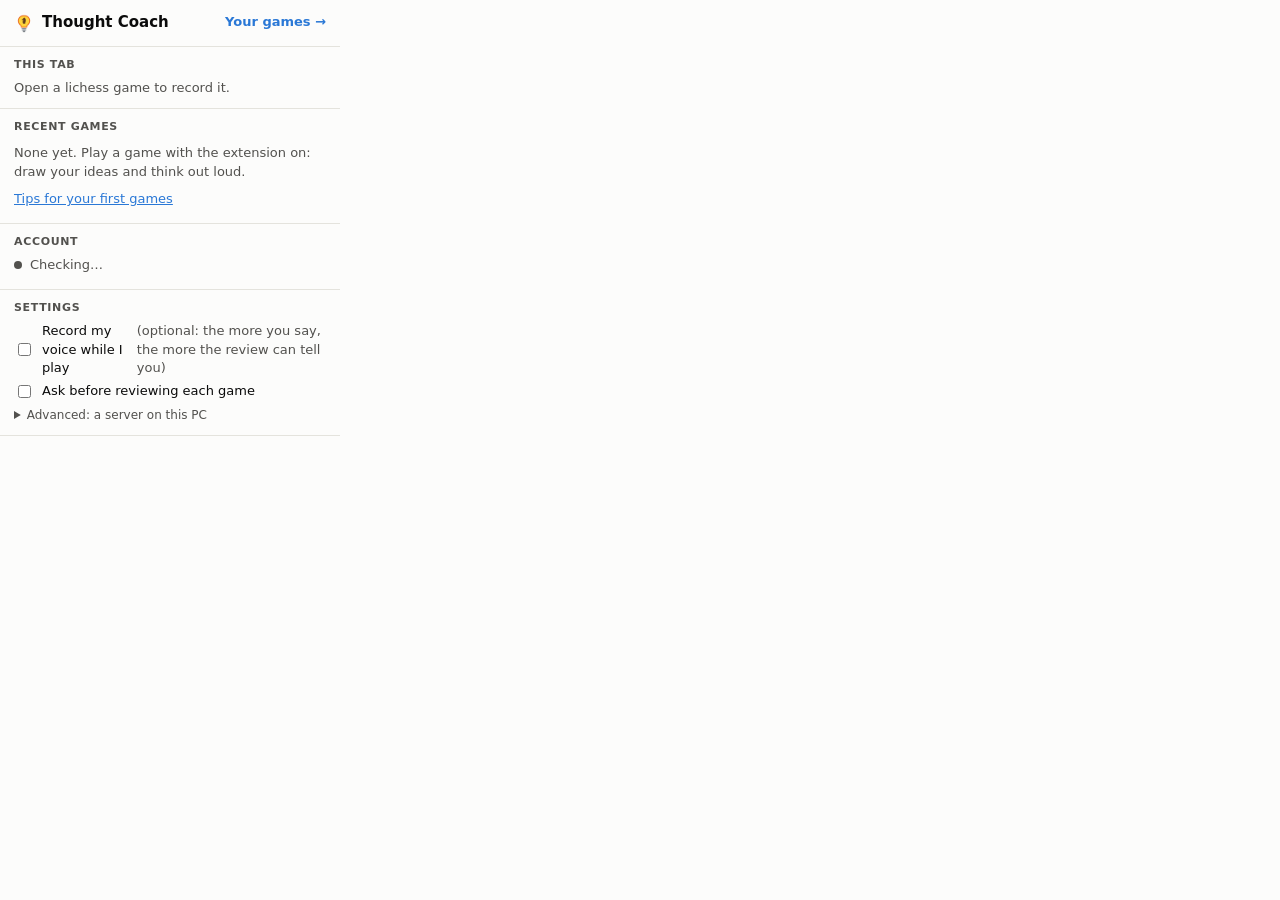
<file: extension/popup.html>
<!doctype html>
<html lang="en">
<head>
<meta charset="utf-8">
<title>Thought Coach</title>
<style>
  :root { color-scheme: light; --bg:#fcfcfb; --fg:#0b0b0b; --fg2:#52514e; --line:#e4e3dd; --accent:#2a78d6; --bad:#c0392b; --ok:#1e8e3e; }
  @media (prefers-color-scheme: dark) { :root:where(:not([data-theme="light"])) { color-scheme: dark; --bg:#1a1a19; --fg:#f0efec; --fg2:#c3c2b7; --line:#2e2e2b; --accent:#3987e5; --bad:#e5675a; --ok:#4cbb6c; } }
  :root[data-theme="dark"] { color-scheme: dark; --bg:#1a1a19; --fg:#f0efec; --fg2:#c3c2b7; --line:#2e2e2b; --accent:#3987e5; --bad:#e5675a; --ok:#4cbb6c; }
  body { background:var(--bg); color:var(--fg); font:13px/1.45 system-ui, -apple-system, "Segoe UI", sans-serif; margin:0; width:340px; }
  header { display:flex; align-items:center; gap:8px; padding:12px 14px; border-bottom:1px solid var(--line); }
  header img { width:20px; height:20px; } header h1 { font-size:15px; margin:0; flex:1; }
  header a { color:var(--accent); text-decoration:none; font-weight:600; }
  section { padding:10px 14px; border-bottom:1px solid var(--line); }
  h2 { font-size:11px; text-transform:uppercase; letter-spacing:.06em; color:var(--fg2); margin:0 0 6px; font-weight:600; }
  .row { display:flex; align-items:center; gap:8px; margin:4px 0; }
  input[type=text] { flex:1; font:inherit; padding:4px 6px; border:1px solid var(--line); border-radius:6px; background:transparent; color:var(--fg); }
  button { font:inherit; padding:4px 10px; border:1px solid var(--line); border-radius:6px; background:transparent; color:var(--fg); cursor:pointer; }
  button:hover { border-color:var(--accent); }
  .dot { width:8px; height:8px; border-radius:50%; background:var(--fg2); display:inline-block; }
  .dot.ok { background:var(--ok); } .dot.bad { background:var(--bad); }
  .muted { color:var(--fg2); } .err { color:var(--bad); font-size:12px; }
  ul { list-style:none; margin:0; padding:0; } li { display:flex; gap:8px; padding:4px 0; border-top:1px solid var(--line); align-items:baseline; }
  li:first-child { border-top:0; } li .id { font-family:ui-monospace, Consolas, monospace; } li .st { flex:1; color:var(--fg2); }
  li a { color:var(--accent); } li { flex-wrap:wrap; } li .why { flex-basis:100%; color:var(--bad); font-size:11.5px; margin-top:-2px; } li .why.wait { color:var(--muted, #8a8f98); }
  [hidden] { display:none !important; }
  button.primary { background:var(--accent); border-color:var(--accent); color:#fff; font-weight:600; }
  details { margin-top:6px; } summary { cursor:pointer; font-size:12px; }
</style>
</head>
<body>
  <header><img src="icon48.png" alt=""><h1>Thought Coach</h1><a id="open" href="#">Your games &rarr;</a></header>

  <section>
    <h2>This tab</h2>
    <div id="tab" class="muted">Open a lichess game to record it.</div>
    <div class="row" id="tab-actions" hidden>
      <button id="send">Send this game again</button><button id="download">Download file</button>
    </div>
  </section>

  <section>
    <h2>Recent games</h2>
    <ul id="games"><li class="muted">None yet. Play a game with the extension on: draw your ideas and think out loud. <a href="https://thoughtcoach.org/play" target="_blank">Tips for your first games</a></li></ul>
    <div class="row" id="retry-row" hidden><span class="muted" id="pending"></span><button id="retry">Try now</button></div>
  </section>

  <section>
    <h2>Account</h2>
    <div class="row"><span class="dot" id="conn"></span><span id="account" class="muted">Checking&hellip;</span></div>
    <div class="row" id="setup-row" hidden><button id="setup" class="primary">Sign in &amp; connect</button></div>
  </section>

  <section>
    <h2>Settings</h2>
    <label class="row"><input type="checkbox" id="voice"> Record my voice while I play <span class="muted">(optional: the more you say, the more the review can tell you)</span></label>
    <label class="row"><input type="checkbox" id="ask"> Ask before reviewing each game</label>
    <details>
      <summary class="muted">Advanced: a server on this PC</summary>
      <div class="row"><input type="text" id="server" spellcheck="false"><button id="save">Save</button></div>
      <div id="server-msg" class="muted"></div>
      <div class="row"><input type="password" id="key" placeholder="Upload key" spellcheck="false"><button id="save-key">Save</button></div>
    </details>
  </section>
<script src="popup.js"></script>
</body>
</html>
</file>
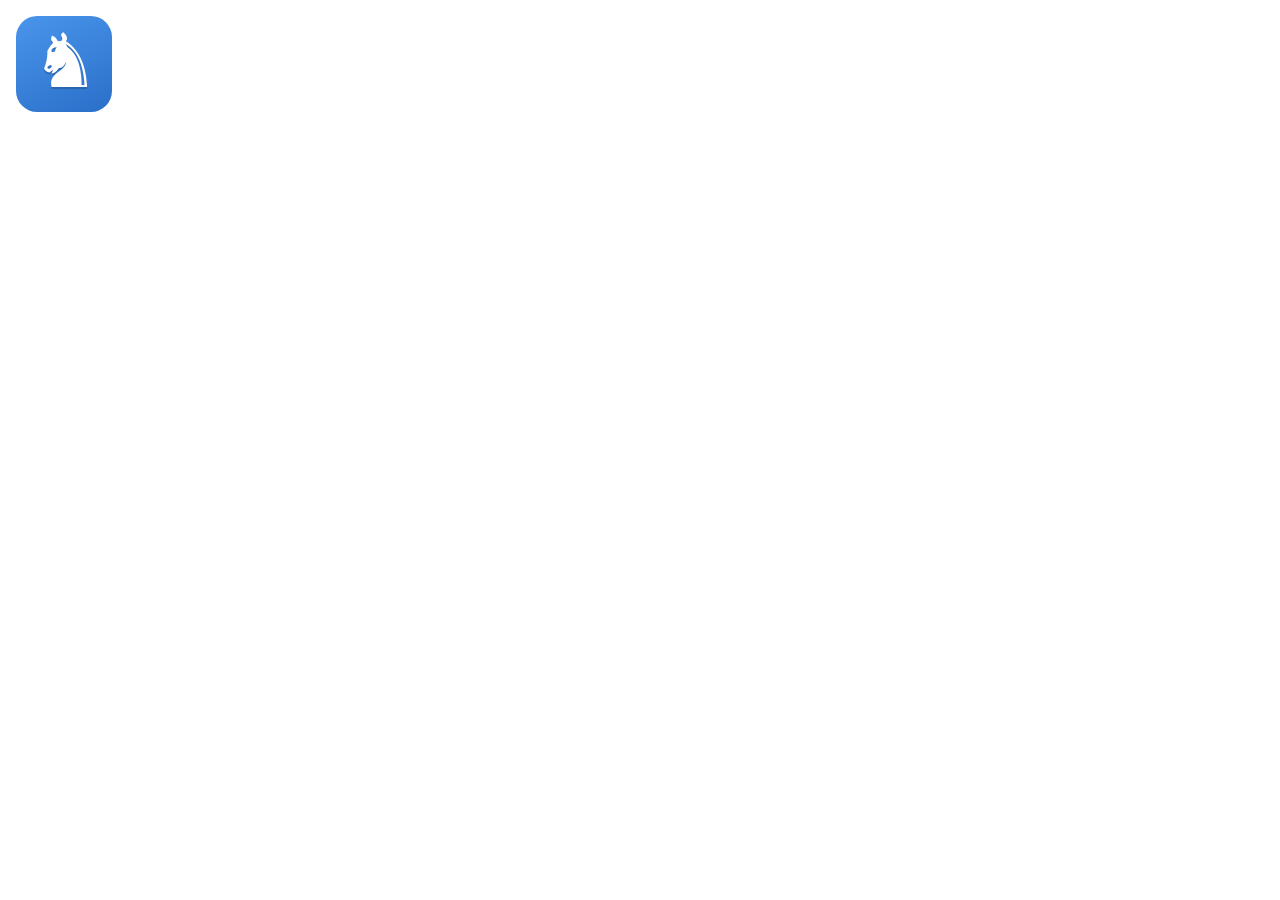
<file: deploy/store/icon.html>
<!doctype html>
<html lang="en">
<head>
<meta charset="utf-8">
<title>Thought Coach icon</title>
<style>
  /* ?size=128&pad=16 : the tile is (size - 2*pad) wide, centred, on a transparent background */
  html, body { margin:0; background:transparent; overflow:hidden; }
  .tile { position:absolute; border-radius:22%; background:linear-gradient(155deg, #4a95ec 0%, #2a6fc9 100%);
    display:grid; place-items:center; overflow:hidden; }
  .knight { color:#ffffff; font-family:"Segoe UI Symbol", "Noto Sans Symbols 2", serif; line-height:1;
    transform:translate(2%, -3%); filter:drop-shadow(0 2px 0 rgba(0,0,0,.18)); }
  .bubble { position:absolute; background:#3fa95c; border-radius:50%; border:3px solid #2a6fc9; }
</style>
</head>
<body>
<div class="tile" id="t"><span class="knight" id="k">&#9822;</span></div>
<script>
  const q = new URLSearchParams(location.search), size = +q.get('size') || 128, pad = +(q.get('pad') ?? 16);
  const w = size - 2 * pad, t = document.getElementById('t');
  Object.assign(t.style, { left: pad + 'px', top: pad + 'px', width: w + 'px', height: w + 'px' });
  document.getElementById('k').style.fontSize = (w * 0.78) + 'px';
  document.body.style.width = document.body.style.height = size + 'px';
</script>
</body>
</html>
</file>
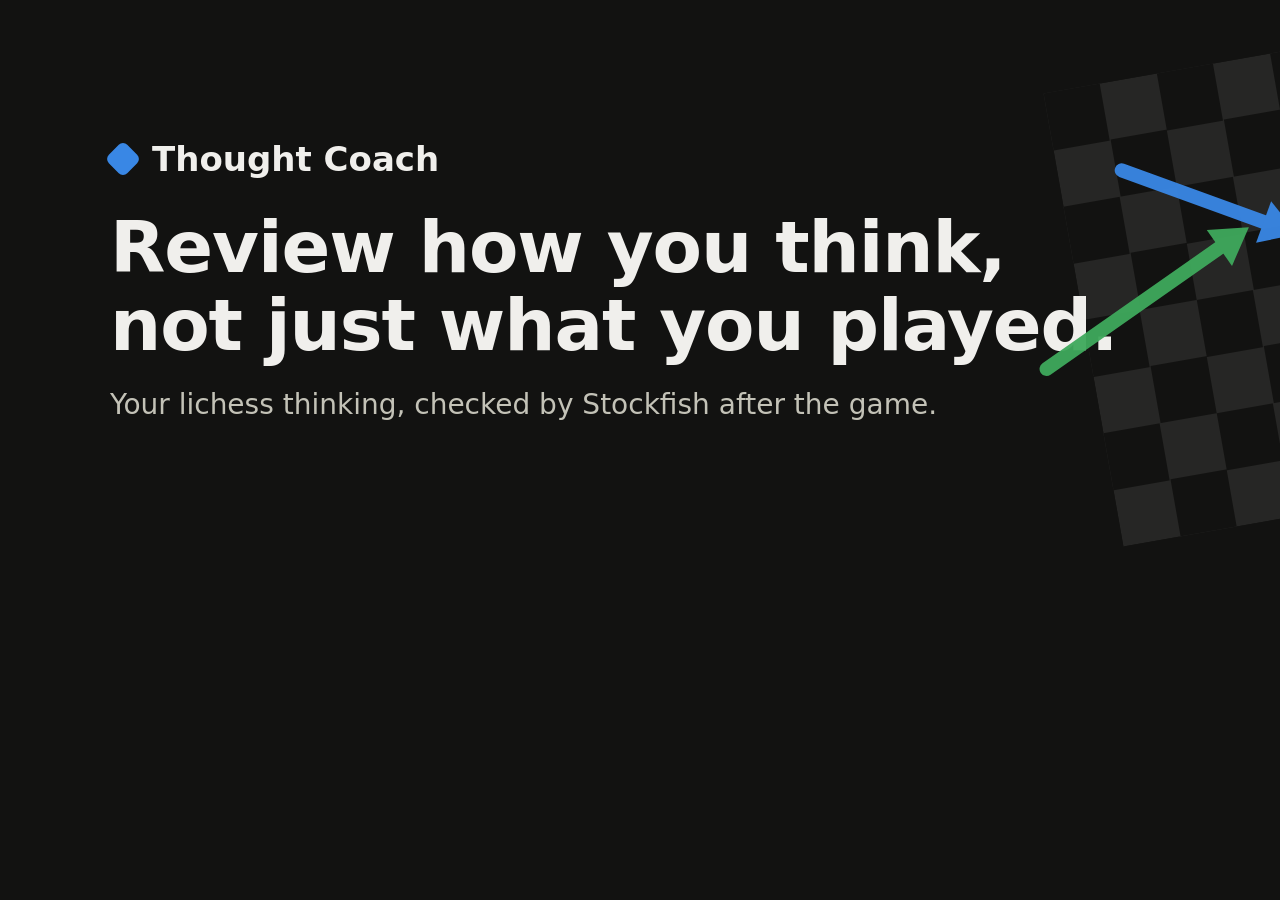
<file: deploy/store/marquee.html>
<!doctype html>
<html lang="en">
<head>
<meta charset="utf-8">
<title>Thought Coach marquee tile</title>
<style>
  html, body { margin:0; width:1400px; height:560px; overflow:hidden; }
  body { background:#121211; color:#f0efec; font-family:"Segoe UI", system-ui, sans-serif; display:flex; flex-direction:column;
    justify-content:center; padding:0 110px; box-sizing:border-box; position:relative; }
  .brand { display:flex; align-items:center; gap:16px; font-weight:700; font-size:34px; margin-bottom:30px; }
  .mark { width:26px; height:26px; border-radius:6px; background:#3987e5; transform:rotate(45deg); }
  h1 { font-size:72px; line-height:1.08; margin:0 0 24px; letter-spacing:-.015em; }
  p { margin:0; color:#c3c2b7; font-size:28px; }
  .board { position:absolute; right:-140px; top:50%; width:460px; height:460px; margin-top:-230px; opacity:.09;
    background:conic-gradient(#f0efec 25%, transparent 0 50%, #f0efec 0 75%, transparent 0) 0 0 / 115px 115px; transform:rotate(-10deg); }
  .arrow { position:absolute; width:230px; height:14px; border-radius:7px; opacity:.95; }
  .arrow::after { content:""; position:absolute; right:-24px; top:-15px; border-left:36px solid currentColor; border-top:22px solid transparent; border-bottom:22px solid transparent; }
  .a1 { right:150px; top:300px; background:#3fa95c; color:#3fa95c; transform:rotate(-35deg); }
  .a2 { right:120px; top:190px; background:#3987e5; color:#3987e5; transform:rotate(20deg); width:170px; }
</style>
</head>
<body>
  <div class="board"></div><div class="arrow a1"></div><div class="arrow a2"></div>
  <div class="brand"><span class="mark"></span>Thought Coach</div>
  <h1>Review how you think,<br>not just what you played.</h1>
  <p>Your lichess thinking, checked by Stockfish after the game.</p>
</body>
</html>
</file>
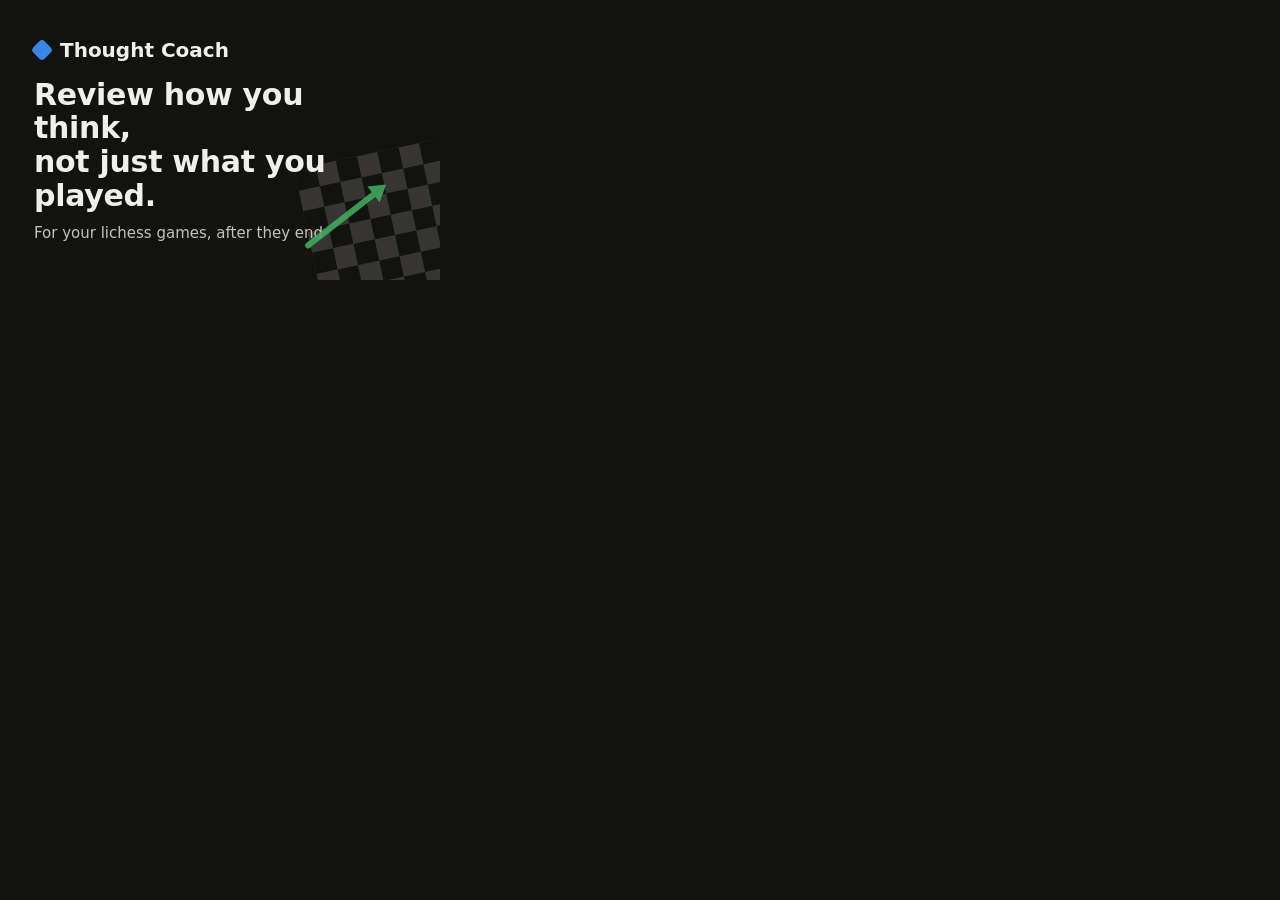
<file: deploy/store/promo.html>
<!doctype html>
<html lang="en">
<head>
<meta charset="utf-8">
<title>Thought Coach promo tile</title>
<style>
  html, body { margin:0; width:440px; height:280px; overflow:hidden; }
  body { background:#121211; color:#f0efec; font-family:"Segoe UI", system-ui, sans-serif; display:flex; flex-direction:column;
    justify-content:center; padding:0 34px; box-sizing:border-box; position:relative; }
  .brand { display:flex; align-items:center; gap:10px; font-weight:700; font-size:20px; margin-bottom:16px; }
  .mark { width:16px; height:16px; border-radius:4px; background:#3987e5; transform:rotate(45deg); }
  h1 { font-size:30px; line-height:1.12; margin:0 0 12px; letter-spacing:-.01em; }
  p { margin:0; color:#c3c2b7; font-size:15px; }
  .board { position:absolute; right:-40px; bottom:-40px; width:170px; height:170px; opacity:.16;
    background:conic-gradient(#f0efec 25%, transparent 0 50%, #f0efec 0 75%, transparent 0) 0 0 / 42.5px 42.5px; transform:rotate(-12deg); }
  .arrow { position:absolute; right:52px; bottom:58px; width:92px; height:6px; background:#3fa95c; border-radius:3px; transform:rotate(-38deg); opacity:.9; }
  .arrow::after { content:""; position:absolute; right:-10px; top:-7px; border-left:16px solid #3fa95c; border-top:10px solid transparent; border-bottom:10px solid transparent; }
</style>
</head>
<body>
  <div class="board"></div><div class="arrow"></div>
  <div class="brand"><span class="mark"></span>Thought Coach</div>
  <h1>Review how you think,<br>not just what you played.</h1>
  <p>For your lichess games, after they end</p>
</body>
</html>
</file>
